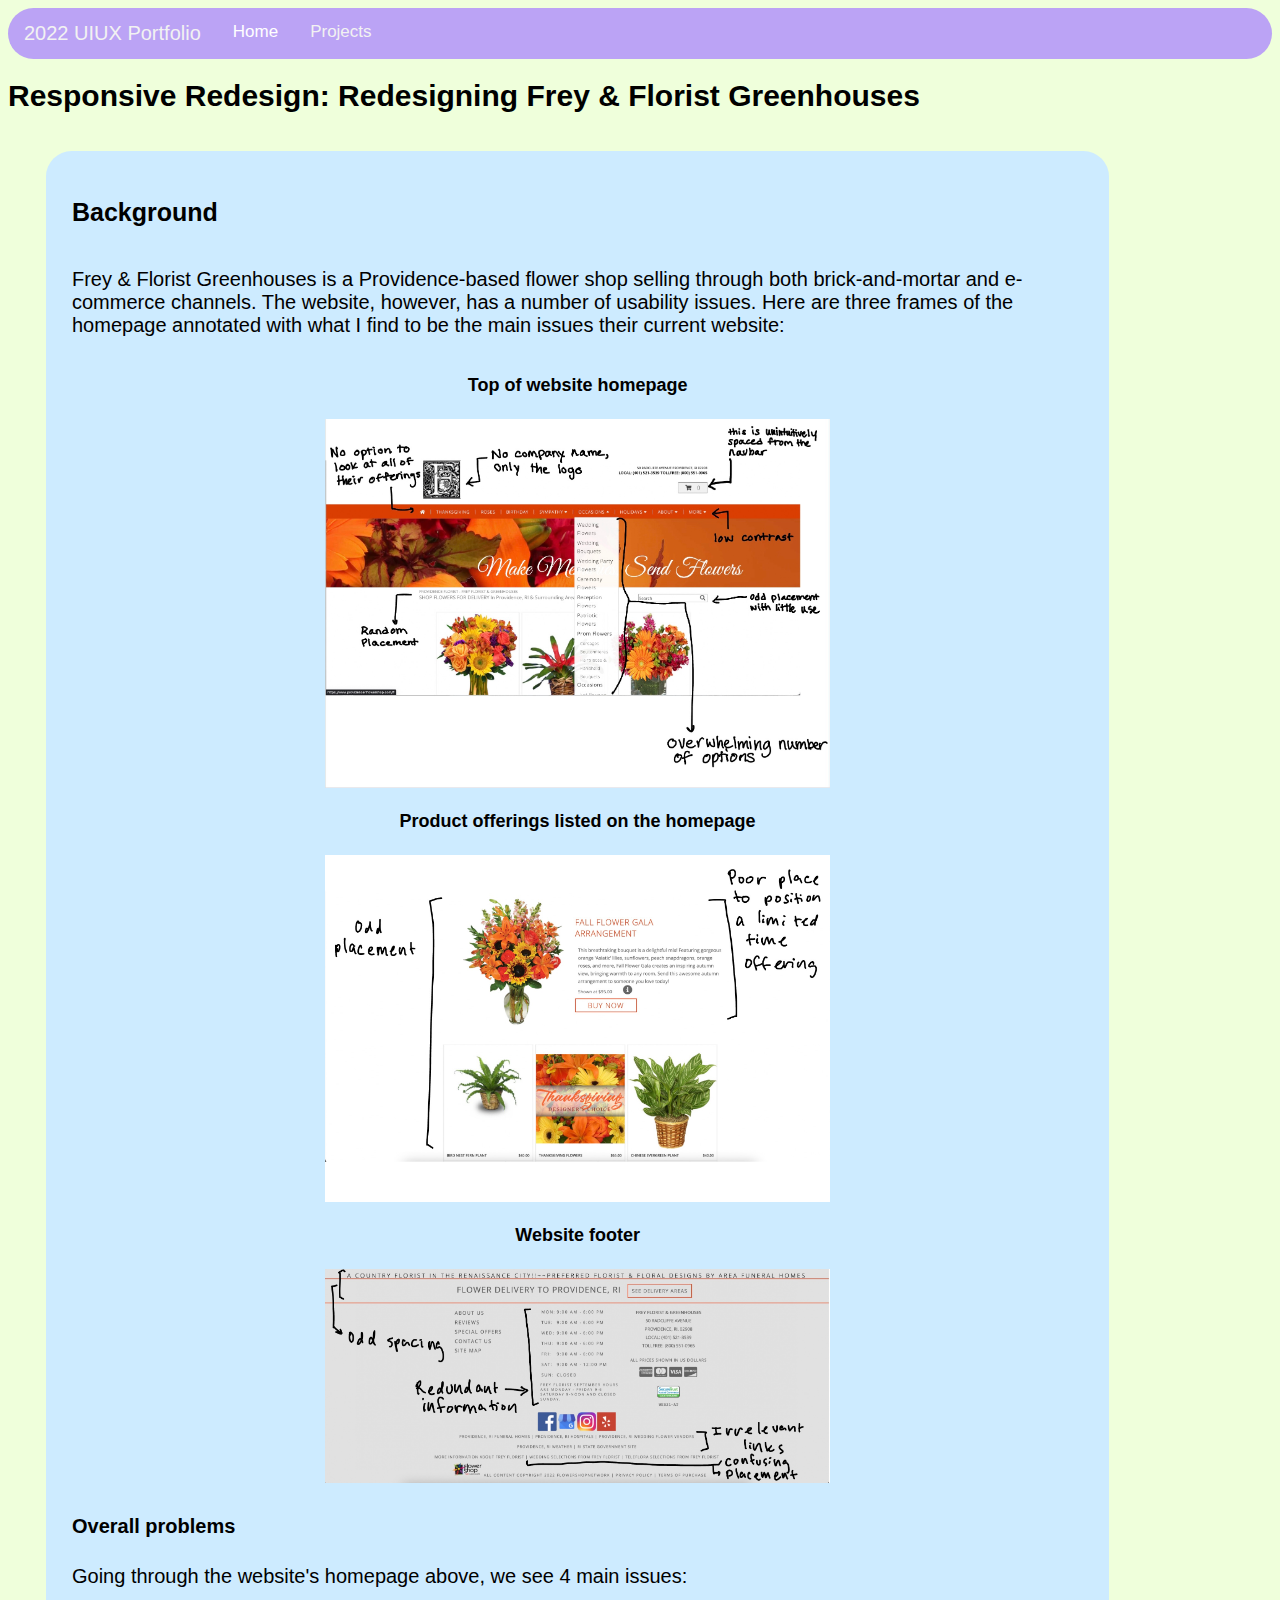
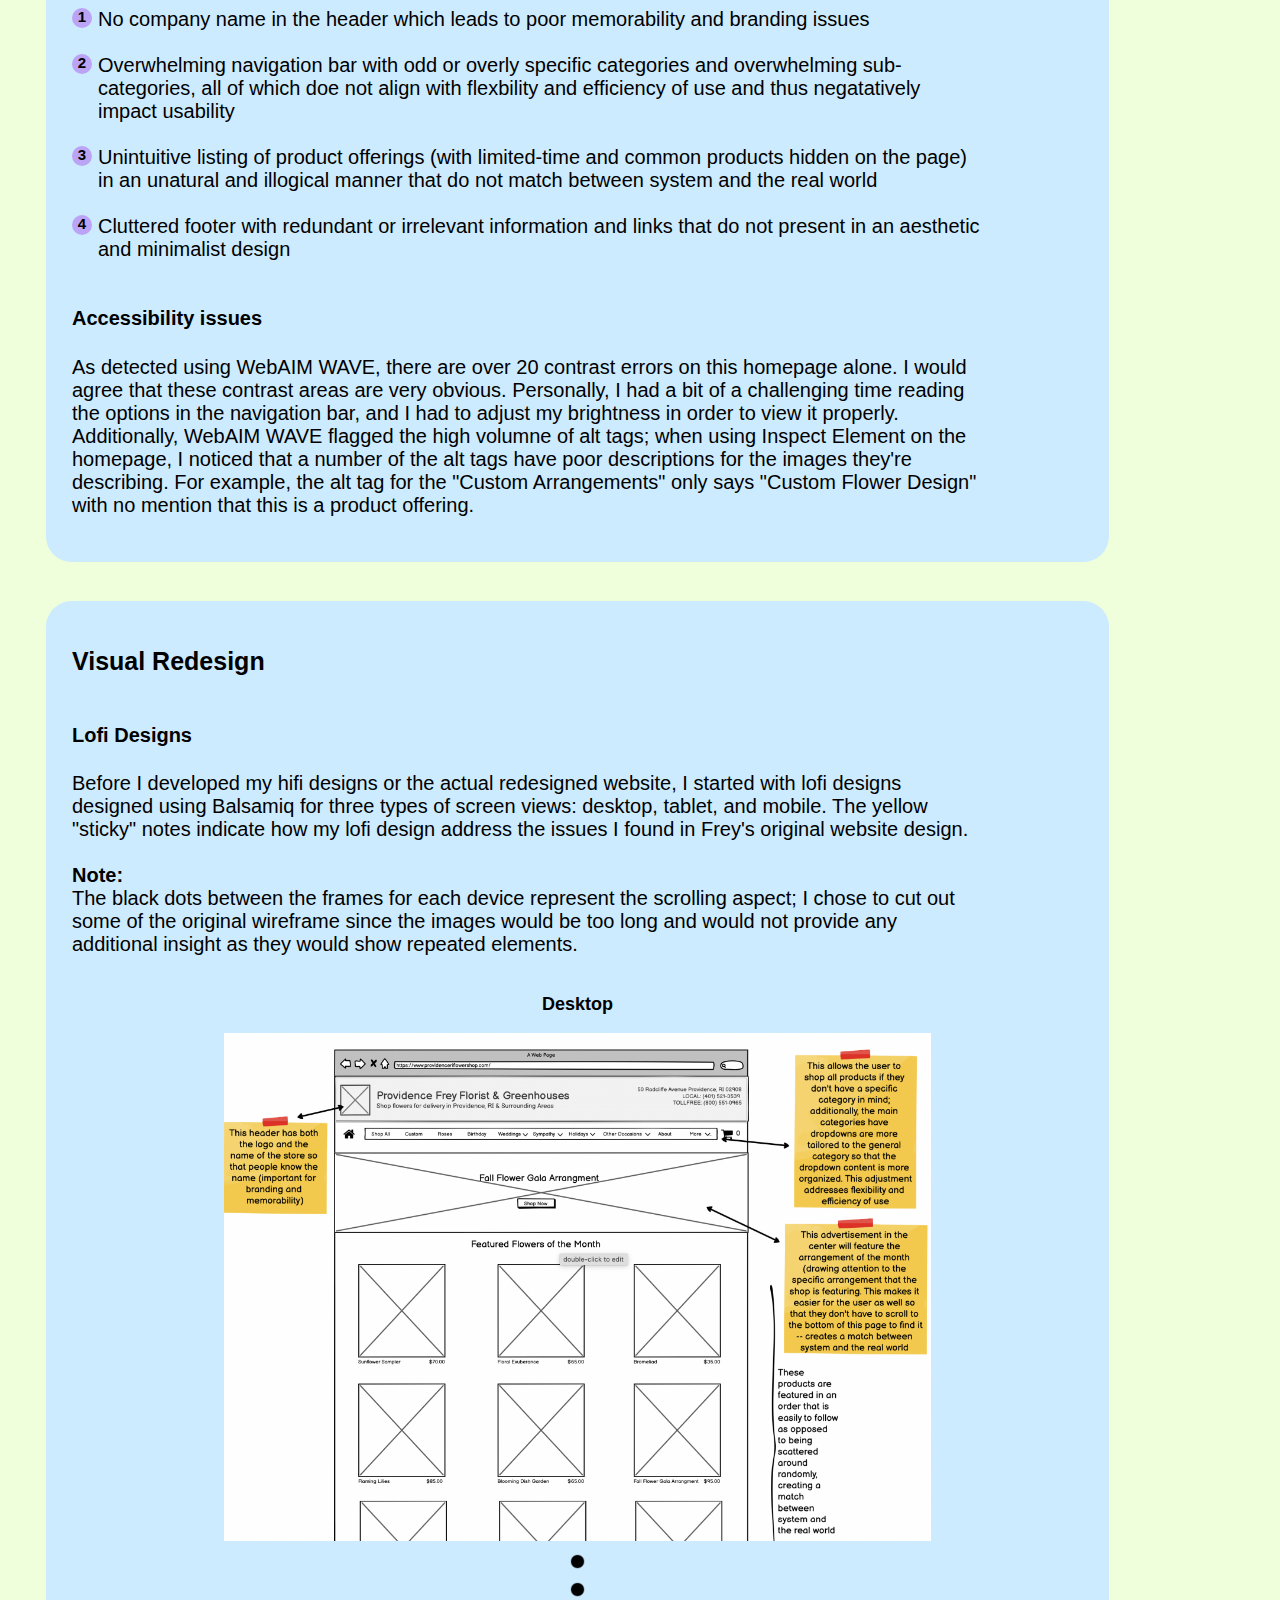
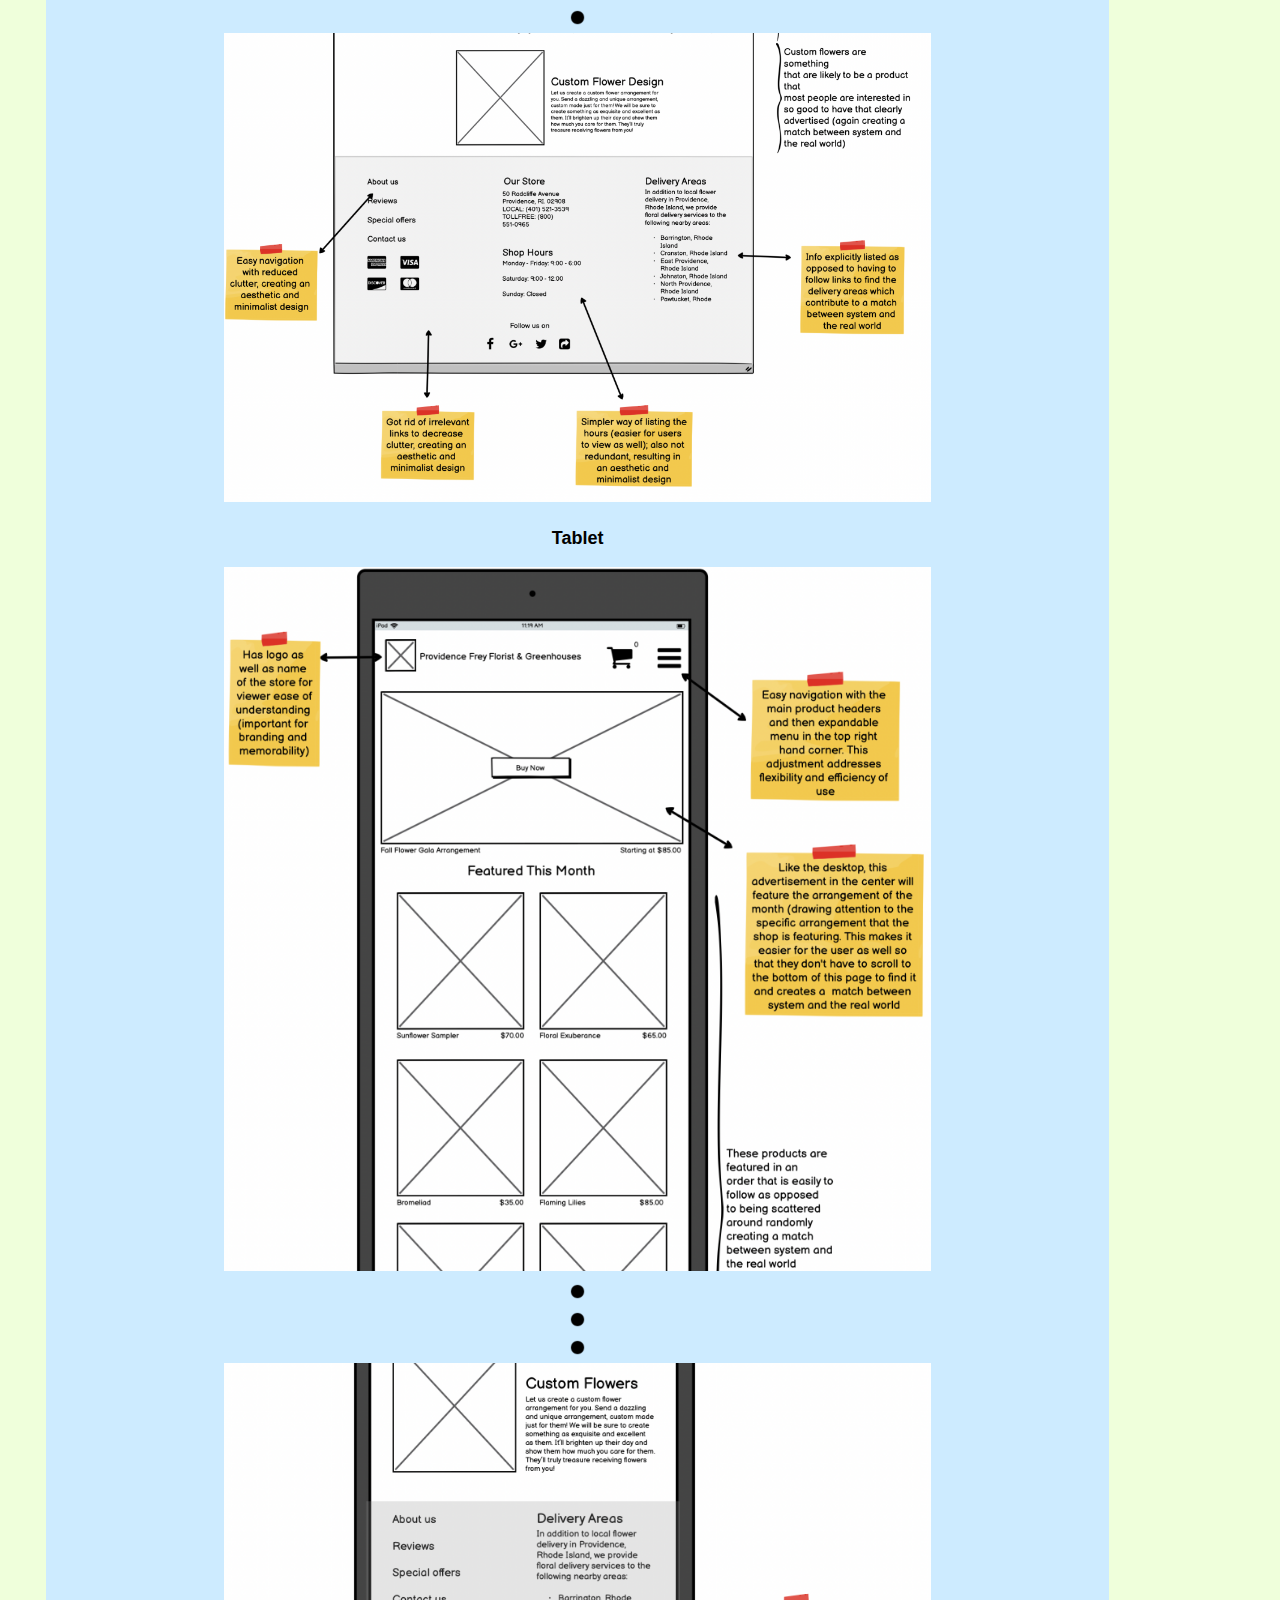
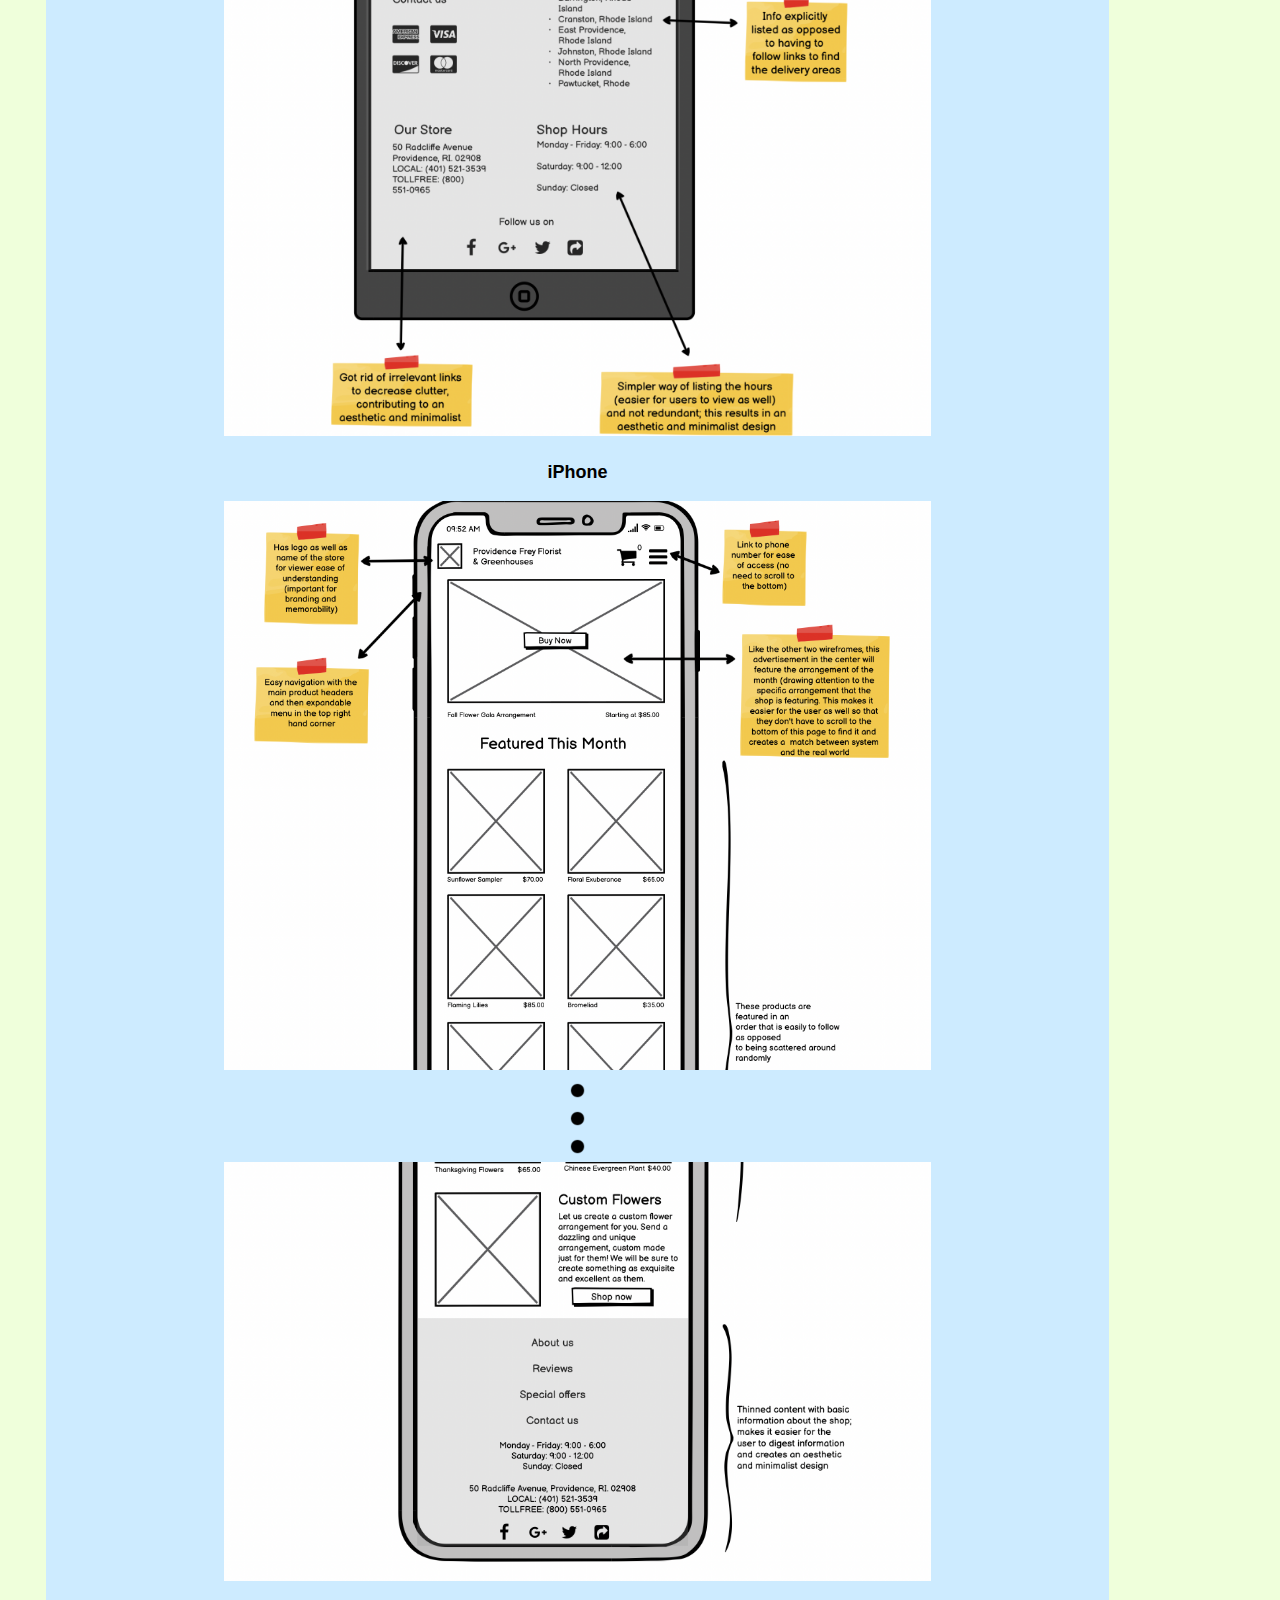
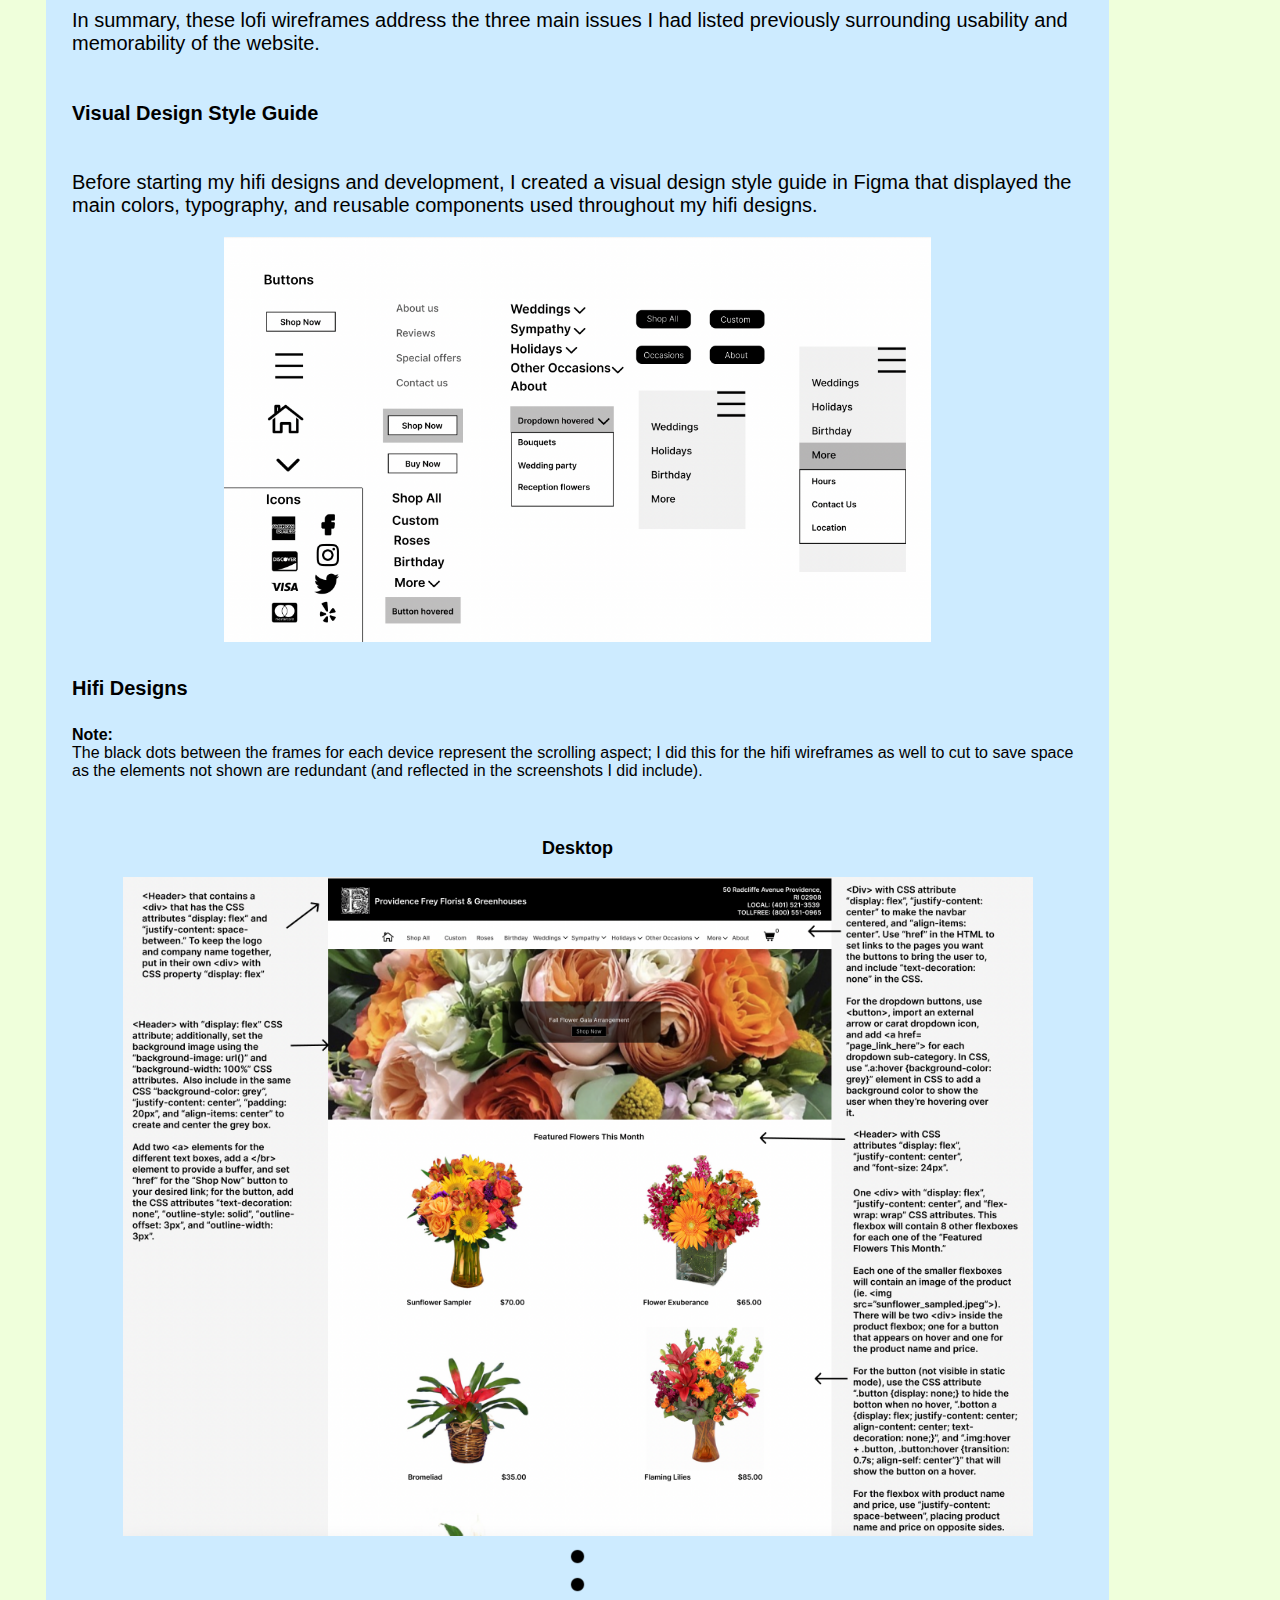
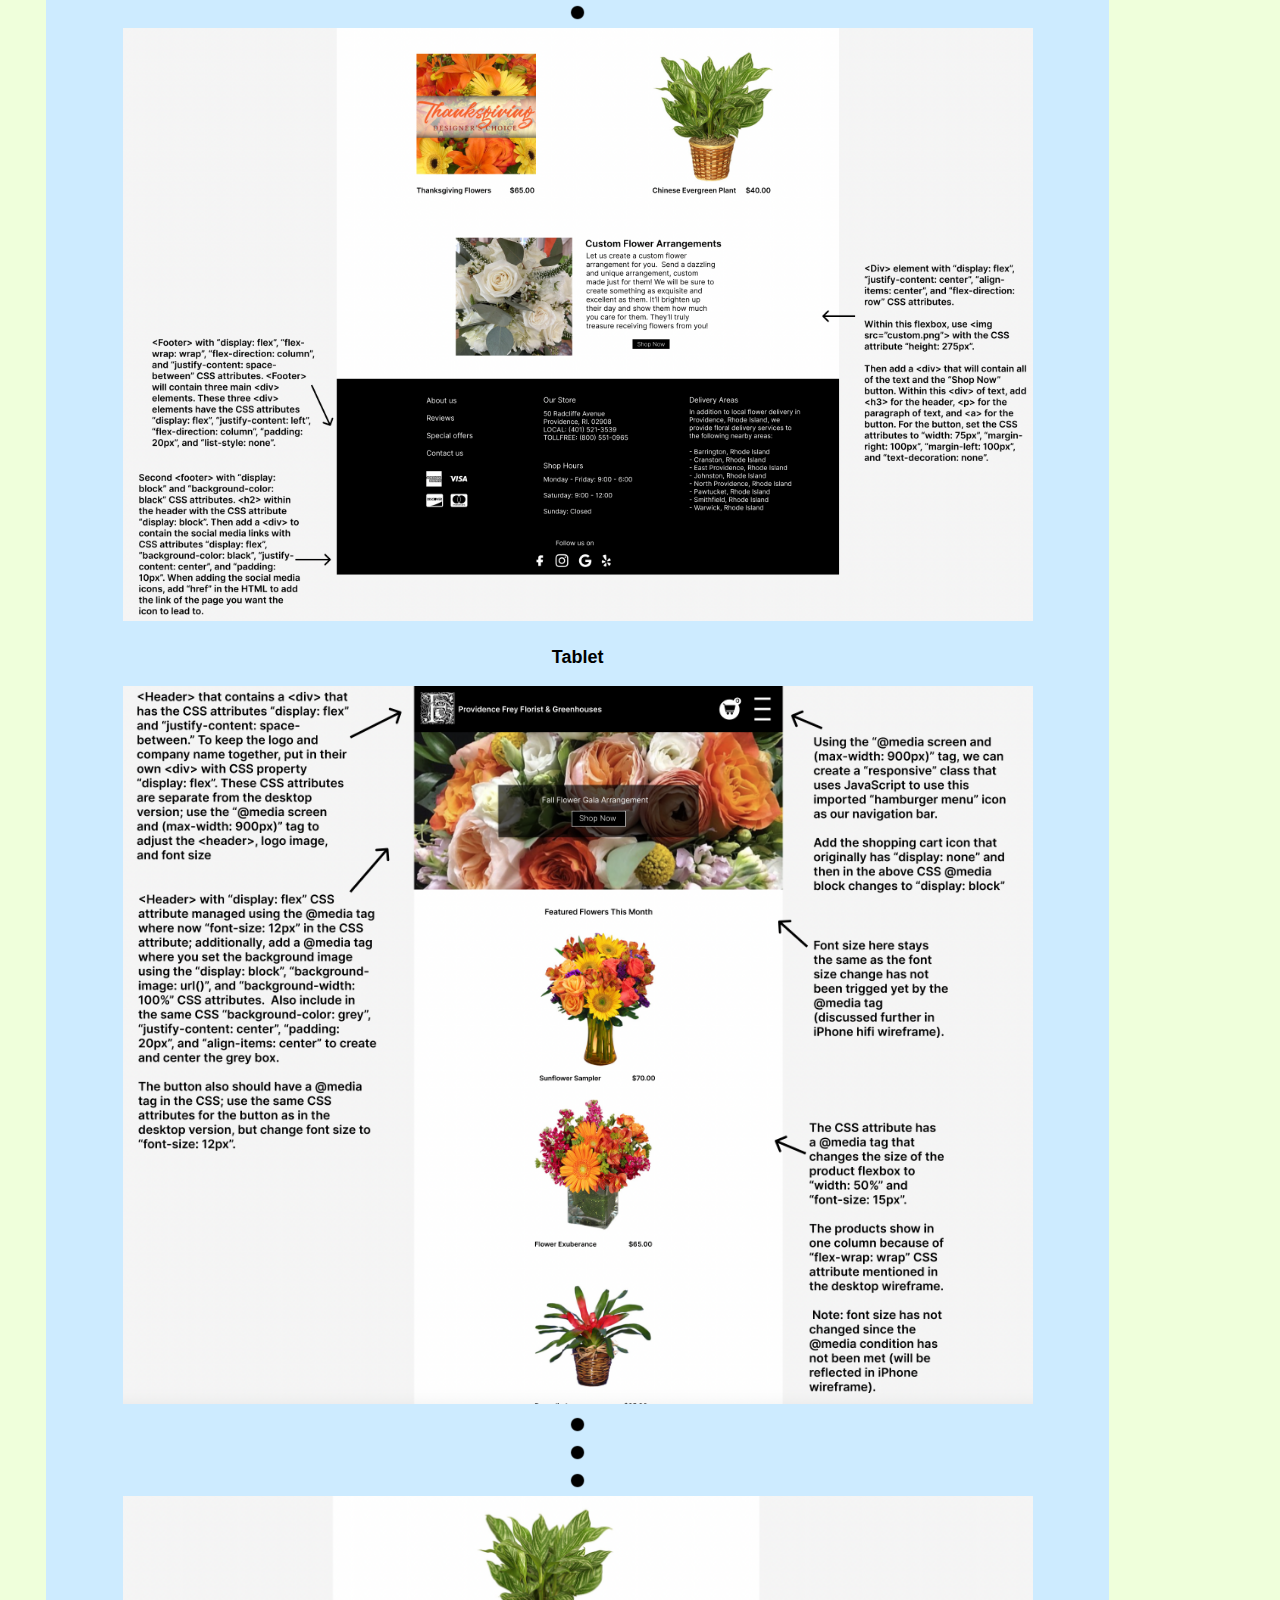
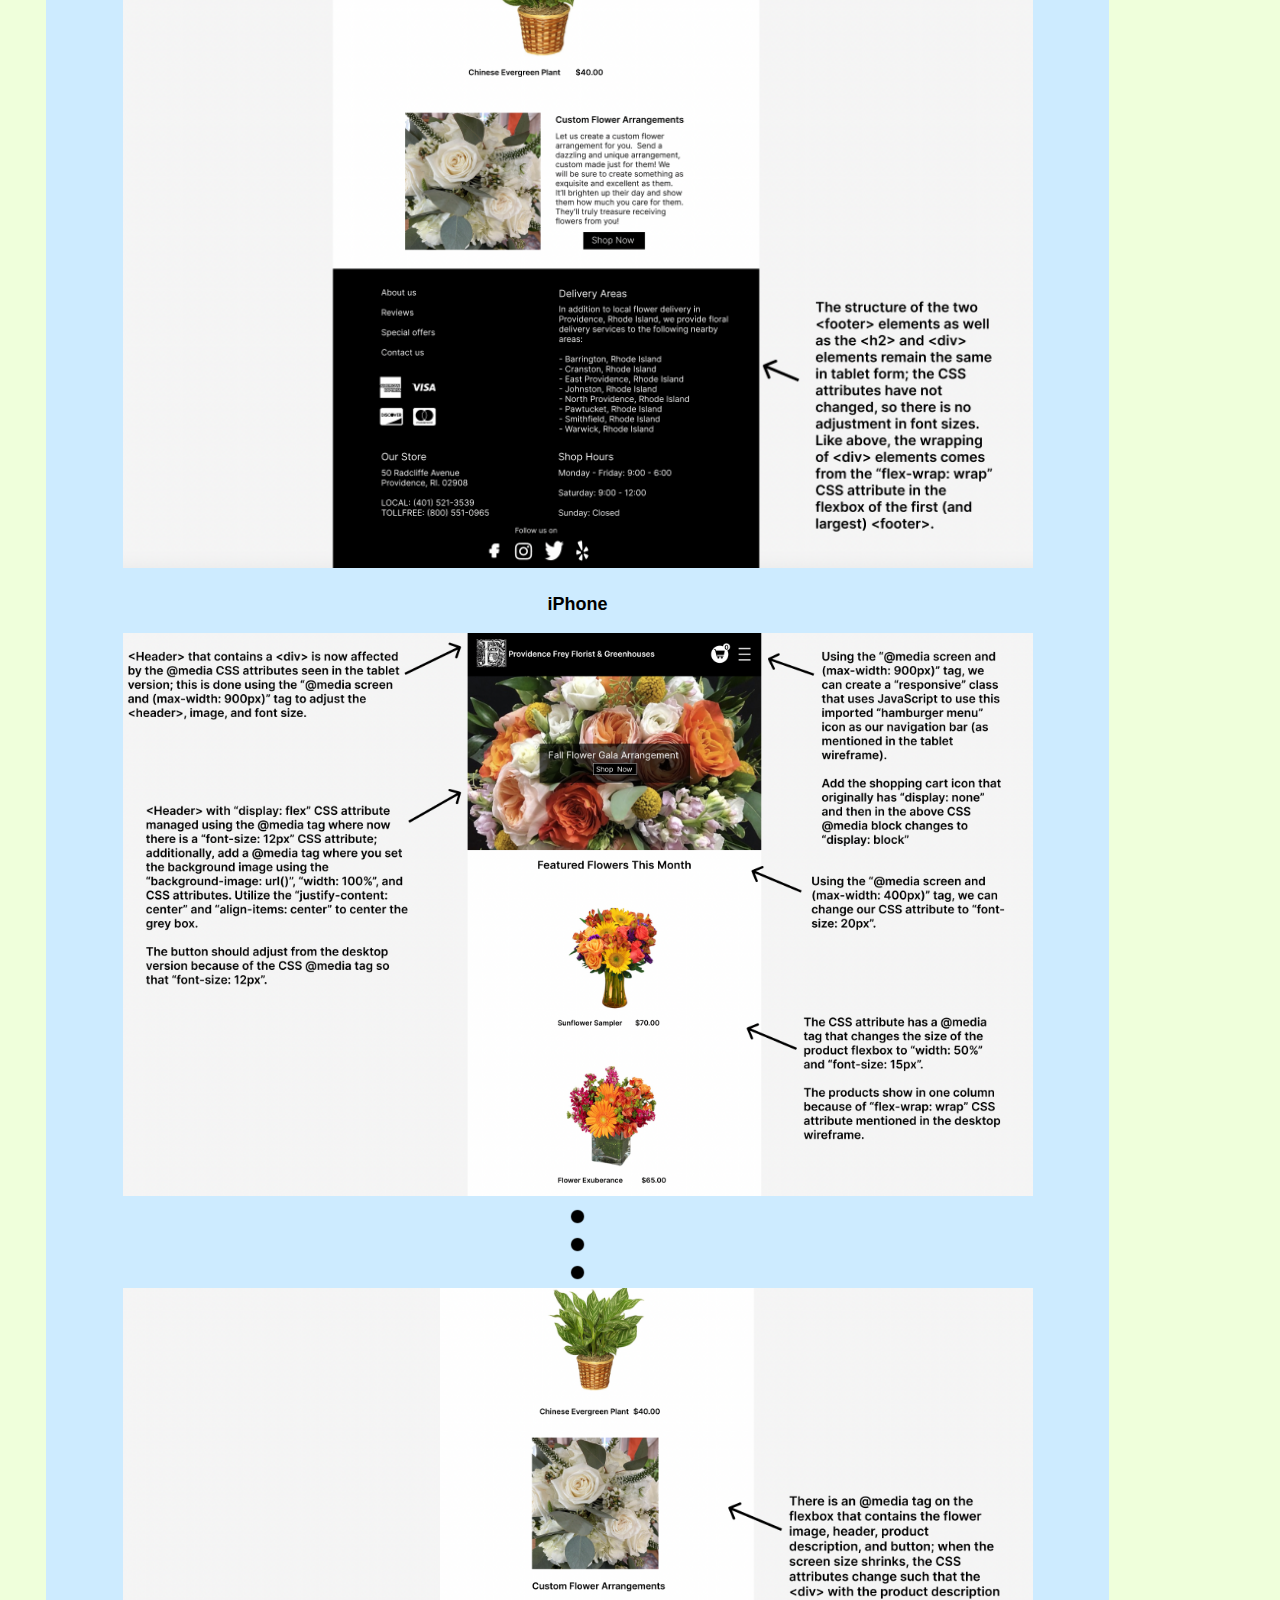
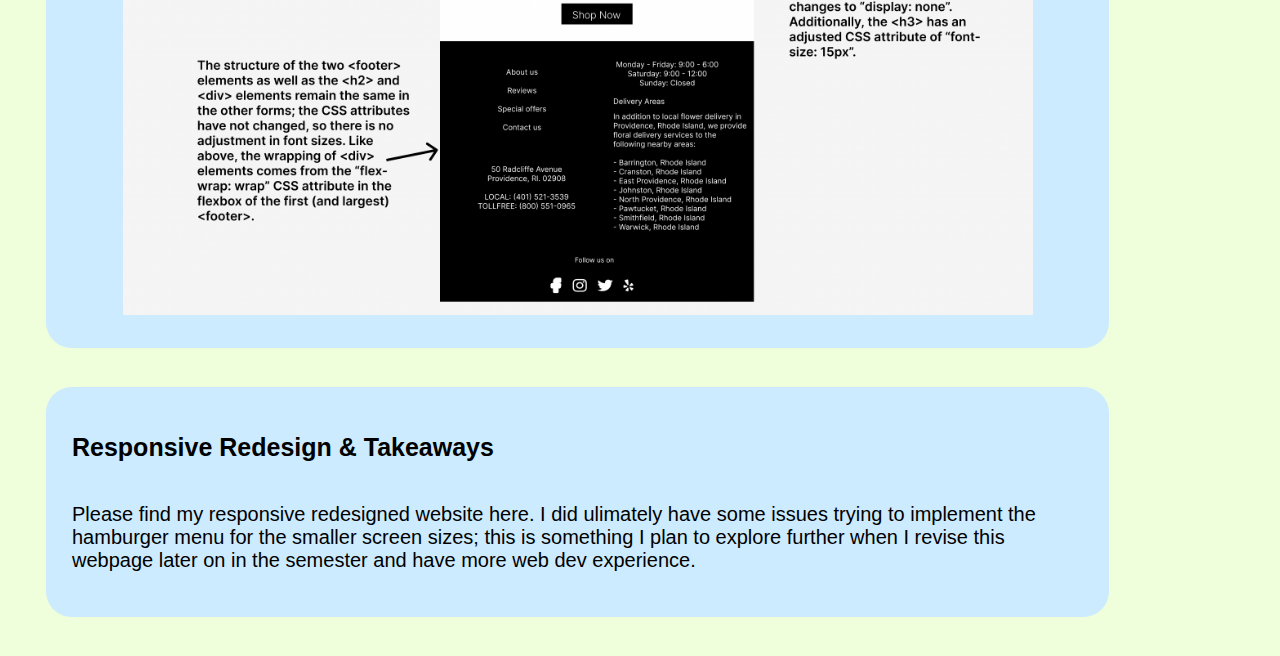
<file: index.html>
<html>
    <head>
    
    <!-- Load an icon library to show a hamburger menu (bars) on small screens -->
    <link rel="stylesheet" href="https://cdnjs.cloudflare.com/ajax/libs/font-awesome/4.7.0/css/font-awesome.min.css">
    <link rel="script.js">
    <link rel="stylesheet" href="style.css">

    
    </head>
        <body style="color: black">
        <div class="topnav" id="myTopnav">
            <a class="portfolio-brand" href="#">2022 UIUX Portfolio</a>
            <a href="#home" class="active">Home</a>
            <a href="#projects">Projects</a>
            <a href="javascript:void(0);" class="icon" onclick="myFunction()">
                <i class="fa fa-bars"></i>
            </a>
        </div>
    
        <script>
            function myFunction() {
        var x = document.getElementById("myTopnav");
        if (x.className === "topnav") {
            x.className += " responsive";
        } else {
            x.className = "topnav";
        }
        }
        </script>
    
        <h1> Responsive Redesign: <a class="website" href="https://www.providenceriflowershop.com/">Redesigning Frey & Florist Greenhouses</a></h1> 
        <!-- background section -->
        <div class="background-box">
            <h2>Background</h2>
            <p> Frey & Florist Greenhouses is a Providence-based flower 
                shop selling through both brick-and-mortar and e-commerce channels.
                The <a class="website" href="https://www.providenceriflowershop.com/">website</a>,  however, has a number of usability issues.
            Here are three frames of the homepage annotated with what I find 
            to be the main issues their current <a class="website" href="https://www.providenceriflowershop.com/">website</a>: </p>

            <h3> Top of website homepage </h3>
                <img class="original" src="original/homepage-original.jpg" alt="Original Frey Florist &
                Greenhouses homepage. There are annotations throughout the page criqituing the design"> 
            <h3> Product offerings listed on the homepage </h3>   
                <img class="original" src="original/product-original.jpeg" alt="Original Frey Florist &
                Greenhouses offerings on homepage. There are annotations throughout the page criqituing the design">
            <h3> Website footer </h3>       
                <img class="original" src="original/footer-origina.jpg" alt="Original Frey Florist &
                Greenhouses website footer. There are annotations throughout the page criqituing the design">
            <h4>Overall problems</h4> 
            <a class="issues"> Going through the website's homepage above, we see 4 main issues: </a>
            <ol class="custom-counter">
                <li> No company name in the header which leads to poor memorability and branding issues
                </li> <br>
                <li> Overwhelming navigation bar with odd or overly specific categories and overwhelming sub-categories, 
                    all of which doe not align with flexbility and efficiency of use and thus negatatively impact usability
                </li> <br>
                <li> Unintuitive listing of product offerings (with limited-time and common products hidden on the page)
                    in an unatural and illogical manner that do not match between system and the real world</li><br>

                <li> Cluttered footer with redundant or irrelevant information and links that do not present in an
                    aesthetic and minimalist design
                </li>
            </ol> 
            <h4>Accessibility issues</h4> 
                <p class="accesibility">As detected using WebAIM WAVE, there are over 20 contrast errors on this homepage alone. 
                    I would agree that these contrast areas are very obvious. Personally, I had a bit of a challenging time 
                    reading the options in the navigation bar, and I had to adjust my brightness in order to view 
                    it properly. Additionally, WebAIM WAVE flagged the high volumne of alt tags; when using Inspect
                    Element on the homepage, I noticed that a number of the alt tags have poor descriptions for the images
                    they're describing. For example, the alt tag for the "Custom Arrangements" only says "Custom Flower Design"
                    with no mention that this is a product offering. 
                 </p> 
        </div>
        <!-- visual resdesign section -->
        <div class="visual-redesign">
            <h2>Visual Redesign</h2>
            <h4>Lofi Designs</h4> 
            <p class="lofi-explanation"> Before I developed my hifi designs or the actual redesigned website, I started with lofi designs designed using Balsamiq for 
                three types of screen views: desktop, tablet, and mobile. The yellow "sticky" notes indicate how my lofi design
                address the issues I found in Frey's original website design. </br> <br>
                <a> Note: </a> &nbsp; </br> The black dots between the frames for each device 
                represent the scrolling aspect; I chose to cut out some of the original wireframe since the images would be too long and would
                not provide any additional insight as they would show repeated elements. </p>
            
            <h3> Desktop </h3>
            <img class="lofi-original" src="lofi/desktop-lofi.png" alt="Top half of desktop lofi annotated with sticky notes">
            <img class="black-circle" src="circle.png" alt="Black circle">
            <img class="black-circle" src="circle.png" alt="Black circle">
            <img class="black-circle" src="circle.png" alt="Black circle">
            <img class="lofi-original" src="lofi/desktop-lofi-cont.png" alt="Bottom half of desktop lofi annotated with sticky notes">
            
            <h3> Tablet </h3>
            <img class="lofi-original" src="lofi/tablet-lofi.png" alt="Top half of tablet lofi annotated with sticky notes">
            <img class="black-circle" src="circle.png" alt="Black circle">
            <img class="black-circle" src="circle.png" alt="Black circle">
            <img class="black-circle" src="circle.png" alt="Black circle">
            <img class="lofi-original" src="lofi/tablet-lofi-cont.png" alt="Bottom half of tablet lofi annotated with sticky notes">
            
            <h3> iPhone </h3>
            <img class="lofi-original" src="lofi/phone-lofi.png" alt="Top half of tablet lofi annotated with sticky notes">
            <img class="black-circle" src="circle.png" alt="Black circle">
            <img class="black-circle" src="circle.png" alt="Black circle">
            <img class="black-circle" src="circle.png" alt="Black circle">
            <img class="lofi-original" src="lofi/phone-lofi-cont.png" alt="Bottom half of tablet lofi annotated with sticky notes">

            <p> In summary, these lofi wireframes address the three main issues I had listed previously surrounding
                usability and memorability of the website. </p>
            
            <h4>Visual Design Style Guide</h4> 
            <p> Before starting my hifi designs and development, I created a visual design style guide in Figma
                that displayed the main colors, typography, and reusable components used throughout my hifi designs. 
            </p>
            <img class="lofi-original" src="vsg.png" alt="Top half of tablet lofi annotated with sticky notes">
            
            <h4>Hifi Designs</h4> 

            <a class="note"> Note:</a> The black dots between the frames for each device represent the scrolling aspect; I 
            did this for the hifi wireframes as well to cut to save space as the elements not shown are redundant (and reflected in the 
            screenshots I did include). </p>

            <h3> Desktop </h3>
            <img class="hifi-original" src="hifi/desktop-hifi.png" alt="Top half of desktop hifi annotated with sticky notes">
            <img class="black-circle" src="circle.png" alt="Black circle">
            <img class="black-circle" src="circle.png" alt="Black circle">
            <img class="black-circle" src="circle.png" alt="Black circle">
            <img class="hifi-original" src="hifi/desktop-hifi-cont.png" alt="Bottom half of desktop hifi annotated with sticky notes">

            <h3> Tablet </h3>
            <img class="hifi-original" src="hifi/tablet-hifi.png" alt="Top half of tablet hifi annotated with sticky notes">
            <img class="black-circle" src="circle.png" alt="Black circle">
            <img class="black-circle" src="circle.png" alt="Black circle">
            <img class="black-circle" src="circle.png" alt="Black circle">
            <img class="hifi-original" src="hifi/tablet-hifi-cont.png" alt="Bottom half of tablet hifi annotated with sticky notes">

            <h3> iPhone </h3>
            <img class="hifi-original" src="hifi/iphone-hifi.png" alt="Top half of tablet hifi annotated with sticky notes">
            <img class="black-circle" src="circle.png" alt="Black circle">
            <img class="black-circle" src="circle.png" alt="Black circle">
            <img class="black-circle" src="circle.png" alt="Black circle">
            <img class="hifi-original" src="hifi/iphone-hifi-cont.png" alt="Bottom half of tablet hifi annotated with sticky notes">
        </div>

        <!-- Conclusion box -->
        <div class="conclusion-box">
            <h2>Responsive Redesign & Takeaways</h2>
            <p> Please find my responsive redesigned website <a class="website" href="https://umkvfl6hssq7hfks.github.io/responsive-redesign/responsive-redesign/"> here</a>. 
                I did ulimately have some issues trying to implement the hamburger menu for the smaller screen sizes; this is something I plan to explore further
                when I revise this webpage later on in the semester and have more web dev experience. 
            </p>
        </div>

    
    
    </body>
    </html>
</file>
<file: style.css>
/* Navbar modified from https://www.w3schools.com/howto/tryit.asp?filename=tryhow_js_topnav*/ 
/* Navbar */
/* Add a black background color to the top navigation */

html *
{
   font-family: 'Gill Sans', 'Gill Sans MT', Calibri, 'Trebuchet MS', sans-serif;
}

body {

    background-color: rgb(239, 255, 219);
}
.topnav {
    background-color: rgb(187, 163, 245);
    overflow: hidden;
    border-radius: 2vw;
  }
  
  /* Style the links inside the navigation bar */
  .topnav a {
    float: left;
    display: block;
    color: #f2f2f2;
    text-align: center;
    padding: 14px 16px;
    text-decoration: none;
    font-size: 17px;
  }
  
  /* Change the color of links on hover */
  .topnav a:hover {
    background-color: rgb(205, 235, 255);
    color: black;
  }
  
  /* Add an active class to highlight the current page */
  .topnav a.active {
    background-color: rgb(187, 163, 245);
    color: white;
  }

  .topnav a.active:hover {
    background-color: rgb(197, 227, 231);
    color: black;
  }
  
  /* Hide the link that should open and close the topnav on small screens */
  .topnav .icon {
    display: none;
  }

  /* When the screen is less than 600 pixels wide, hide all links, except for the first one ("Home"). Show the link that contains should open and close the topnav (.icon) */
@media screen and (max-width: 600px) {
    .topnav a:not(:first-child) {display: none;}
    .topnav a.icon {
      float: right;
      display: block;
    }
  }
  
  /* The "responsive" class is added to the topnav with JavaScript when the user clicks on the icon. This class makes the topnav look good on small screens (display the links vertically instead of horizontally) */
  @media screen and (max-width: 600px) {
    .topnav.responsive {position: relative;}
    .topnav.responsive a.icon {
      position: absolute;
      right: 0;
      top: 0;
    }
    .topnav.responsive a {
      float: none;
      display: block;
      text-align: left;
    }
  }

  a.portfolio-brand {
      font-size: 20px;
     
  }

  p {
    font-size: 20px;
  }

  .issues {
    font-size: 20px;
  }

  h1 {
    font-size: 30px;
  }

  h2 {
    font-size: 25px;
  }
  
  .background-box {
      width: 80%;
      display: flex;
      justify-content: center;
      flex-wrap: wrap;
      border-radius: 2vw;
      background-color: rgb(205, 235, 255);
      flex-direction: column;
      padding: 2vw;
      margin: 3vw;
  }

  .website {
    color: black;
    text-decoration: none;
  }

  .website:hover {
    color: rgb(149, 110, 211);
  }

  h3 {
    font-size: 18px;
    align-self: center;
  }

  .original {
    width: 50%;
    height: 50%;
    padding: 5px;
    align-self: center;

  }


  h4 {
    font-size: 20px;
  }

/* circles with numbers in it from: http://jsfiddle.net/j2gK8/*/

  .custom-counter {
    display: block;
    padding: 0 0 0 26px;
    list-style: none;
    overflow: hidden;
    counter-reset: numList;
    font-size: 20px;
  }

  .custom-counter li {
    width: 90%;
    margin-right: 44px;
    position: relative;
  }

  .custom-counter li::before{
    counter-increment: numList;
    content: counter(numList);
    
    float: left;
    position: absolute;
    left: -26px;
    
    font: bold 15px sans-serif;
    text-align: center;
    color: black;
    line-height: 18px;
    
    width: 20px; height: 20px;
    background: rgb(187, 163, 245);
    
    -moz-border-radius: 999px;
    border-radius: 999px
  }

.accesibility {
  margin-top: -1px;
  width: 90%;
}

.visual-redesign {
  width: 80%;
  display: flex;
  flex-wrap: wrap;
  border-radius: 2vw;
  justify-content: center;
  /* background-color: rgb(227, 205, 255); */
  background-color: rgb(205, 235, 255);
  flex-direction: column;
  padding: 2vw;
  margin: 3vw;
}

.visual-redesign a{
  font-weight: bold;
}

.lofi-explanation {
  margin-top: -1px;
  width: 90%;
}

.lofi-original {
  width: 70%;
  height: 70%;
  align-self: center;
  margin-bottom: 8px;
}

.black-circle {
  height: 15px;
  width: 15px;
  align-self: center;
  padding: 5px;
  margin-bottom: 3px;
}

.hifi-original {
  width: 90%;
  height: 90%;
  align-self: center;
  margin-bottom: 8px;
}

.conclusion-box {
  width: 80%;
  display: flex;
  justify-content: center;
  flex-wrap: wrap;
  border-radius: 2vw;
  /* background-color: rgb(255, 219, 249); */
  background-color: rgb(205, 235, 255);
  flex-direction: column;
  padding: 2vw;
  margin: 3vw;
}
</file>
